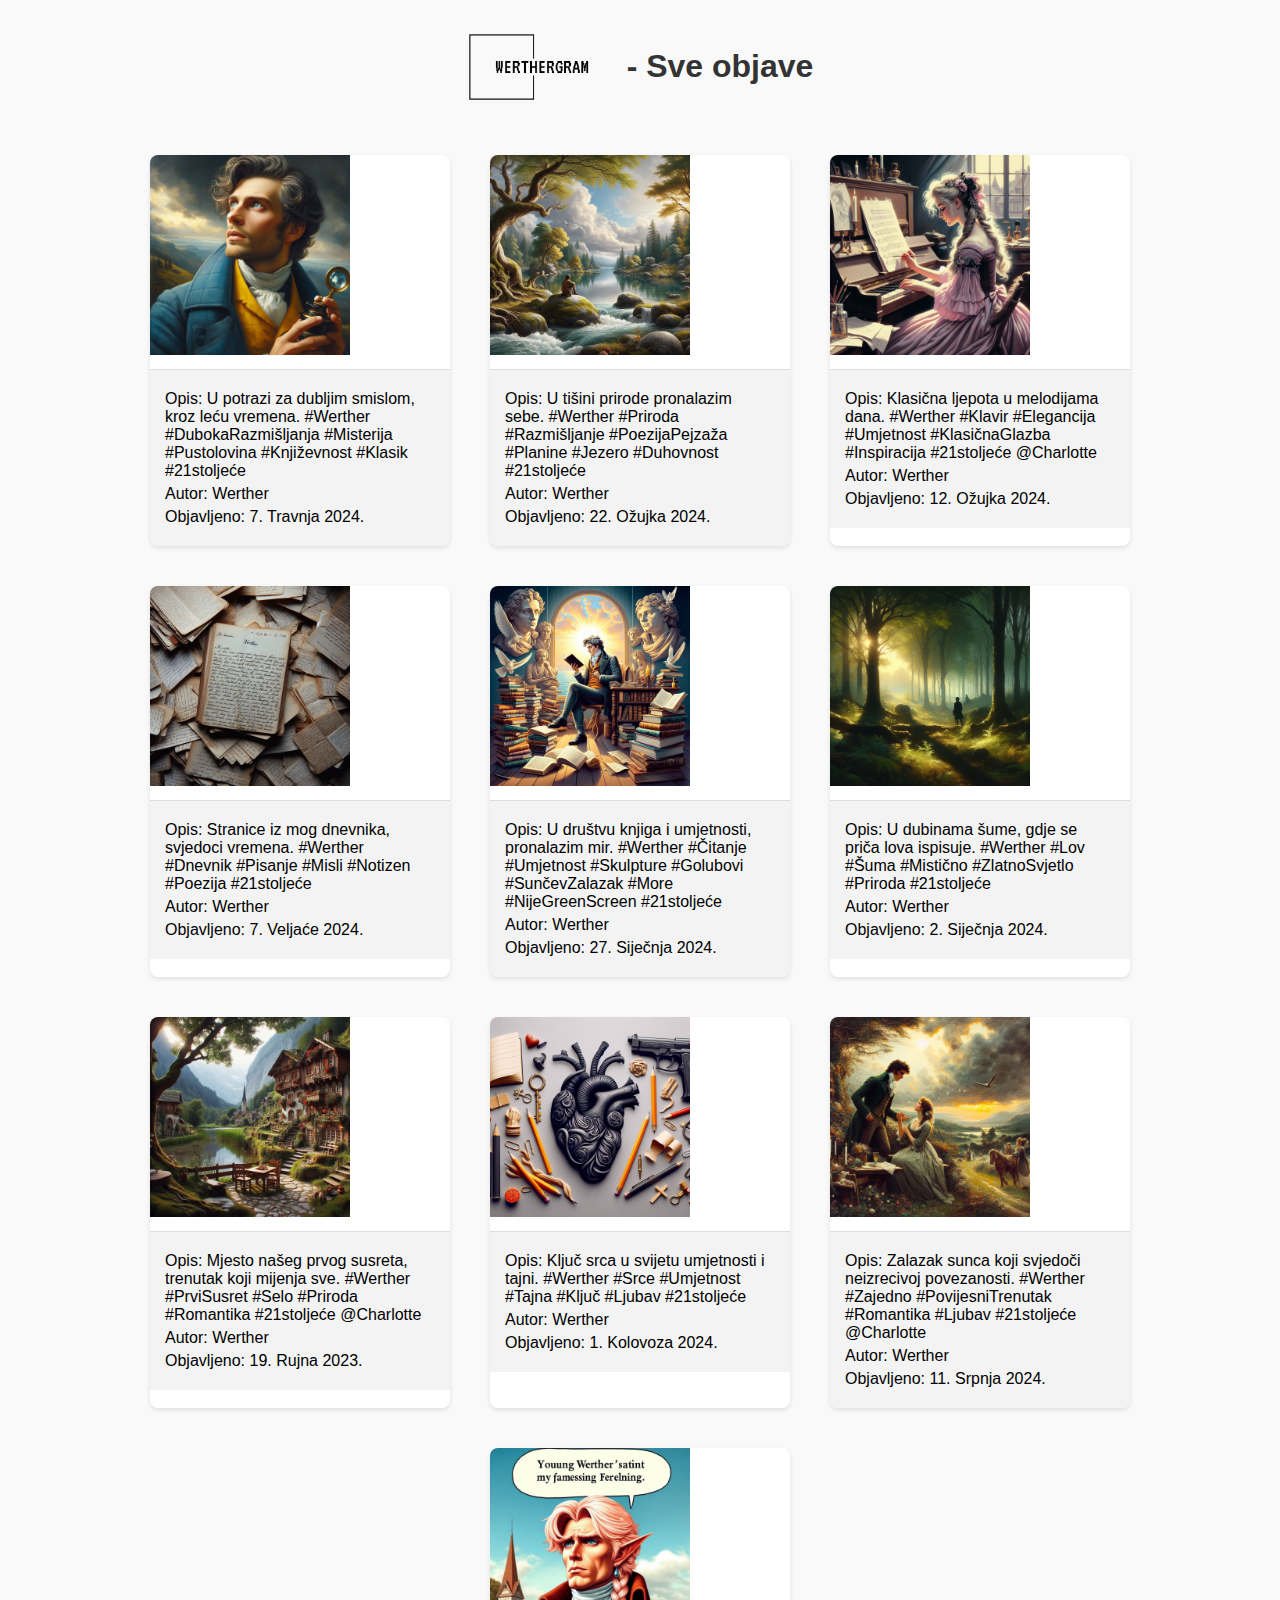
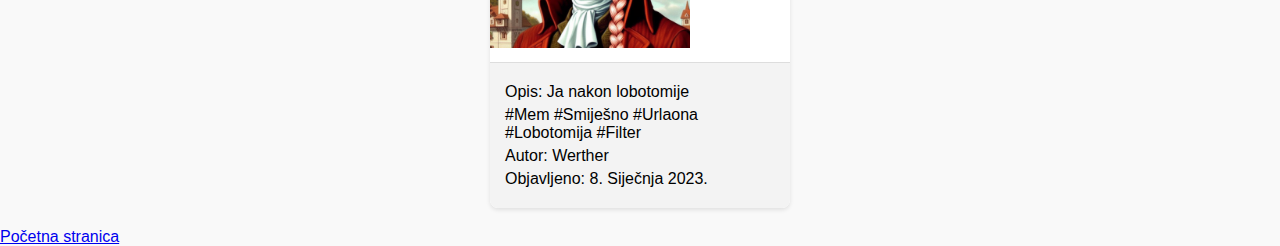
<file: other-posts.html>
<!DOCTYPE html>
<html lang="en">
  <head>
    <meta charset="UTF-8" />
    <meta name="viewport" content="width=device-width, initial-scale=1.0" />
    <title>Other Posts</title>
    <style>
      .post {
        margin-bottom: 20px;
      }
      .post img {
        max-width: 200px;
        cursor: pointer;
      }
      .post img:hover {
        max-width: 300px;
      }
      .post-info {
        margin-top: 10px;
      }
    </style>
    <style>
      body {
        font-family: Arial, sans-serif;
        background-color: #f9f9f9;
        margin: 0;
        padding: 0;
      }
      h1 {
        text-align: center;
        color: #333;
        margin-top: 20px;
      }
      h1 {
        text-align: center;
        color: #333;
        margin-top: 20px;
        display: flex;
        align-items: center;
        justify-content: center;
      }
      h1 img {
        width: 150px; /* Adjust the size of the logo as needed */
        margin-right: 10px; /* Add some space between the logo and title */
      }
      #other-posts-container {
        display: flex;
        flex-wrap: wrap;
        justify-content: center;
      }
      #other-posts-container {
        display: flex;
        flex-wrap: wrap;
        justify-content: center;
      }
      .post {
        margin: 20px;
        background-color: #fff;
        box-shadow: 0 2px 4px rgba(0, 0, 0, 0.1);
        border-radius: 8px;
        overflow: hidden;
        width: 300px;
      }
      .post img {
        width: 100%;
        height: auto;
        transition: transform 0.3s ease;
        cursor: pointer;
      }
      .post img:hover {
        transform: scale(1.05);
      }
      .post-info {
        padding: 15px;
        background-color: #f3f3f3;
        border-top: 1px solid #ddd;
      }
      .post-info p {
        margin: 5px 0;
      }
      a.button {
        display: block;
        width: 150px;
        margin: 20px auto;
        padding: 10px;
        text-align: center;
        color: #fff;
        background-color: #007bff;
        text-decoration: none;
        border-radius: 5px;
      }
      a.button:hover {
        background-color: #0056b3;
      }
    </style>
    <script>
      function enlargeImage(imageSrc) {
        document.getElementById("enlarged-image").src = imageSrc;
        document.getElementById("enlarged-image-container").style.display =
          "block";
      }

      function closeEnlargedImage() {
        document.getElementById("enlarged-image-container").style.display =
          "none";
      }
    </script>
  </head>
  <body>
    <h1><img src="logo.png" alt="Logo" />- Sve objave</h1>
    <div id="other-posts-container">
      <!-- Post 1 -->
      <div class="post">
        <img
          src="post1.jpg"
          alt="Post 1"
          onmouseover="playSong('song1.mp3')"
          onmouseout="stopSong()"
        />
        <div class="post-info">
          <p>
            Opis: U potrazi za dubljim smislom, kroz leću vremena. #Werther
            #DubokaRazmišljanja #Misterija #Pustolovina #Književnost #Klasik
            #21stoljeće
          </p>
          <p>Autor: Werther</p>
          <p>Objavljeno: 7. Travnja 2024.</p>
        </div>
      </div>
      <!-- Post 2 -->
      <div class="post">
        <img
          src="post2.jpg"
          alt="Post 2"
          onmouseover="playSong('song2.mp3')"
          onmouseout="stopSong()"
        />
        <div class="post-info">
          <p>
            Opis: U tišini prirode pronalazim sebe. #Werther #Priroda
            #Razmišljanje #PoezijaPejzaža #Planine #Jezero #Duhovnost
            #21stoljeće
          </p>
          <p>Autor: Werther</p>
          <p>Objavljeno: 22. Ožujka 2024.</p>
        </div>
      </div>
      <!-- Post 3 -->
      <div class="post">
        <img
          src="post3.jpg"
          alt="Post 3"
          onmouseover="playSong('song3.mp3')"
          onmouseout="stopSong()"
        />
        <div class="post-info">
          <p>
            Opis: Klasična ljepota u melodijama dana. #Werther #Klavir
            #Elegancija #Umjetnost #KlasičnaGlazba #Inspiracija #21stoljeće
            @Charlotte
          </p>
          <p>Autor: Werther</p>
          <p>Objavljeno: 12. Ožujka 2024.</p>
        </div>
      </div>
      <!-- Post 4 -->
      <div class="post">
        <img
          src="post4.jpg"
          alt="Post 4"
          onmouseover="playSong('song4.mp3')"
          onmouseout="stopSong()"
        />
        <div class="post-info">
          <p>
            Opis: Stranice iz mog dnevnika, svjedoci vremena. #Werther #Dnevnik
            #Pisanje #Misli #Notizen #Poezija #21stoljeće
          </p>
          <p>Autor: Werther</p>
          <p>Objavljeno: 7. Veljaće 2024.</p>
        </div>
      </div>
      <!-- Post 5 -->
      <div class="post">
        <img
          src="post5.jpg"
          alt="Post 5"
          onmouseover="playSong('song5.mp3')"
          onmouseout="stopSong()"
        />
        <div class="post-info">
          <p>
            Opis: U društvu knjiga i umjetnosti, pronalazim mir. #Werther
            #Čitanje #Umjetnost #Skulpture #Golubovi #SunčevZalazak #More
            #NijeGreenScreen #21stoljeće
          </p>
          <p>Autor: Werther</p>
          <p>Objavljeno: 27. Siječnja 2024.</p>
        </div>
      </div>
      <!-- Post 6 -->
      <div class="post">
        <img
          src="post6.jpg"
          alt="Post 6"
          onmouseover="playSong('song6.mp3')"
          onmouseout="stopSong()"
        />
        <div class="post-info">
          <p>
            Opis: U dubinama šume, gdje se priča lova ispisuje. #Werther #Lov
            #Šuma #Mistično #ZlatnoSvjetlo #Priroda #21stoljeće
          </p>
          <p>Autor: Werther</p>
          <p>Objavljeno: 2. Siječnja 2024.</p>
        </div>
      </div>
      <!-- Post 7 -->
      <div class="post">
        <img
          src="post7.jpg"
          alt="Post 7"
          onmouseover="playSong('song7.mp3')"
          onmouseout="stopSong()"
        />
        <div class="post-info">
          <p>
            Opis: Mjesto našeg prvog susreta, trenutak koji mijenja sve.
            #Werther #PrviSusret #Selo #Priroda #Romantika #21stoljeće
            @Charlotte
          </p>
          <p>Autor: Werther</p>
          <p>Objavljeno: 19. Rujna 2023.</p>
        </div>
      </div>
      <!-- Post 8 -->
      <div class="post">
        <img
          src="post8.jpg"
          alt="Post 8"
          onmouseover="playSong('song8.mp3')"
          onmouseout="stopSong()"
        />
        <div class="post-info">
          <p>
            Opis: Ključ srca u svijetu umjetnosti i tajni. #Werther #Srce
            #Umjetnost #Tajna #Ključ #Ljubav #21stoljeće
          </p>
          <p>Autor: Werther</p>
          <p>Objavljeno: 1. Kolovoza 2024.</p>
        </div>
      </div>
      <!-- Post 9 -->
      <div class="post">
        <img
          src="post9.jpg"
          alt="Post 9"
          onmouseover="playSong('song9.mp3')"
          onmouseout="stopSong()"
        />
        <div class="post-info">
          <p>
            Opis: Zalazak sunca koji svjedoči neizrecivoj povezanosti. #Werther
            #Zajedno #PovijesniTrenutak #Romantika #Ljubav #21stoljeće
            @Charlotte
          </p>
          <p>Autor: Werther</p>
          <p>Objavljeno: 11. Srpnja 2024.</p>
        </div>
      </div>
      <!-- Post 10 -->
      <div class="post">
        <img
          src="post10.jpg"
          alt="Post 10"
          onmouseover="playSong('song10.mp3')"
          onmouseout="stopSong()"
        />
        <div class="post-info">
          <p>Opis: Ja nakon lobotomije</p>
          <p>#Mem #Smiješno #Urlaona #Lobotomija #Filter</p>
          <p>Autor: Werther</p>
          <p>Objavljeno: 8. Siječnja 2023.</p>
        </div>
      </div>
    </div>
    <div
      id="enlarged-image-container"
      style="
        display: none;
        position: fixed;
        top: 0;
        left: 0;
        width: 100%;
        height: 100%;
        background-color: rgba(0, 0, 0, 0.7);
        text-align: center;
      "
    >
      <img id="enlarged-image" style="max-height: 90vh; margin-top: 5vh" />
      <button
        onclick="closeEnlargedImage()"
        style="position: fixed; top: 10px; right: 10px"
      >
        Close
      </button>
      <audio id="audio" style="display: none"></audio>
      <script>
        var audio = document.getElementById("audio");

        function playSong(songSrc) {
          audio.src = songSrc;
          audio.play();
        }

        function stopSong() {
          audio.pause();
          audio.currentTime = 0;
        }
      </script>
    </div>

    <a href="index.html">Početna stranica</a>
  </body>
</html>
</file>
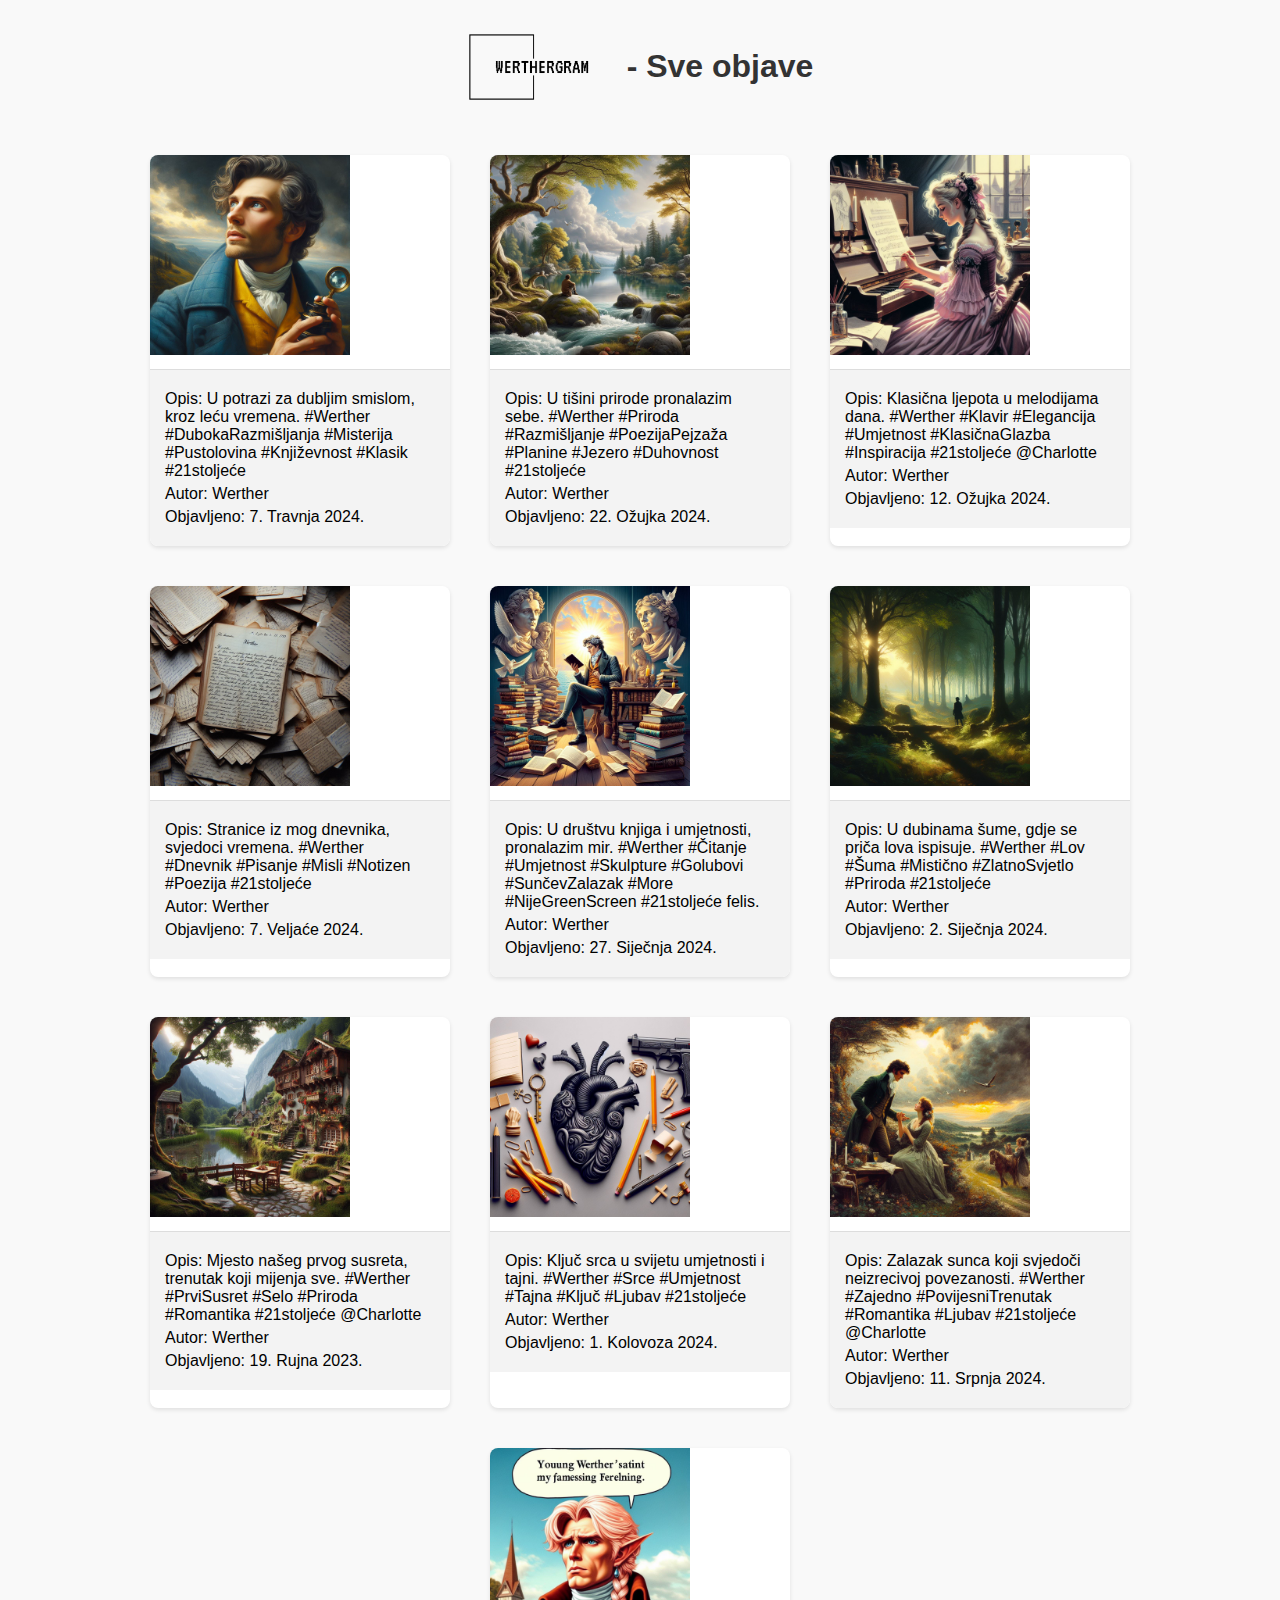
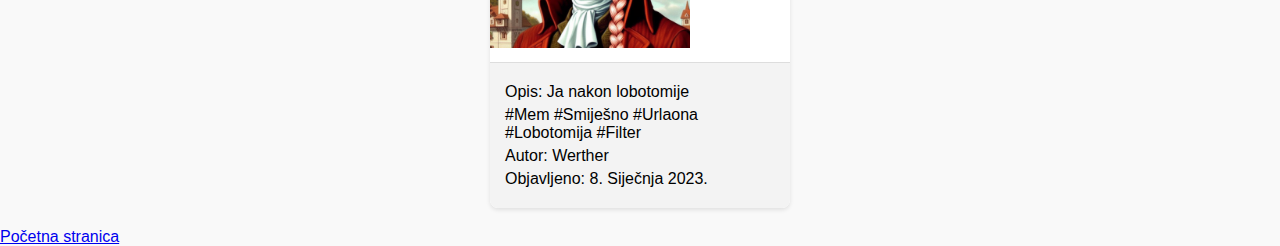
<file: insta/other-posts.html>
<!DOCTYPE html>
<html lang="en">
  <head>
    <meta charset="UTF-8" />
    <meta name="viewport" content="width=device-width, initial-scale=1.0" />
    <title>Other Posts</title>
    <style>
      .post {
        margin-bottom: 20px;
      }
      .post img {
        max-width: 200px;
        cursor: pointer;
      }
      .post img:hover {
        max-width: 300px;
      }
      .post-info {
        margin-top: 10px;
      }
    </style>
    <style>
      body {
        font-family: Arial, sans-serif;
        background-color: #f9f9f9;
        margin: 0;
        padding: 0;
      }
      h1 {
        text-align: center;
        color: #333;
        margin-top: 20px;
      }
      h1 {
        text-align: center;
        color: #333;
        margin-top: 20px;
        display: flex;
        align-items: center;
        justify-content: center;
      }
      h1 img {
        width: 150px; /* Adjust the size of the logo as needed */
        margin-right: 10px; /* Add some space between the logo and title */
      }
      #other-posts-container {
        display: flex;
        flex-wrap: wrap;
        justify-content: center;
      }
      #other-posts-container {
        display: flex;
        flex-wrap: wrap;
        justify-content: center;
      }
      .post {
        margin: 20px;
        background-color: #fff;
        box-shadow: 0 2px 4px rgba(0, 0, 0, 0.1);
        border-radius: 8px;
        overflow: hidden;
        width: 300px;
      }
      .post img {
        width: 100%;
        height: auto;
        transition: transform 0.3s ease;
        cursor: pointer;
      }
      .post img:hover {
        transform: scale(1.05);
      }
      .post-info {
        padding: 15px;
        background-color: #f3f3f3;
        border-top: 1px solid #ddd;
      }
      .post-info p {
        margin: 5px 0;
      }
      a.button {
        display: block;
        width: 150px;
        margin: 20px auto;
        padding: 10px;
        text-align: center;
        color: #fff;
        background-color: #007bff;
        text-decoration: none;
        border-radius: 5px;
      }
      a.button:hover {
        background-color: #0056b3;
      }
    </style>
    <script>
      function enlargeImage(imageSrc) {
        document.getElementById("enlarged-image").src = imageSrc;
        document.getElementById("enlarged-image-container").style.display =
          "block";
      }

      function closeEnlargedImage() {
        document.getElementById("enlarged-image-container").style.display =
          "none";
      }
    </script>
  </head>
  <body>
    <h1><img src="logo.png" alt="Logo" />- Sve objave</h1>
    <div id="other-posts-container">
      <!-- Post 1 -->
      <div class="post">
        <img
          src="post1.jpg"
          alt="Post 1"
          onmouseover="playSong('song1.mp3')"
          onmouseout="stopSong()"
        />
        <div class="post-info">
          <p>
            Opis: U potrazi za dubljim smislom, kroz leću vremena. #Werther
            #DubokaRazmišljanja #Misterija #Pustolovina #Književnost #Klasik
            #21stoljeće
          </p>
          <p>Autor: Werther</p>
          <p>Objavljeno: 7. Travnja 2024.</p>
        </div>
      </div>
      <!-- Post 2 -->
      <div class="post">
        <img
          src="post2.jpg"
          alt="Post 2"
          onmouseover="playSong('song2.mp3')"
          onmouseout="stopSong()"
        />
        <div class="post-info">
          <p>
            Opis: U tišini prirode pronalazim sebe. #Werther #Priroda
            #Razmišljanje #PoezijaPejzaža #Planine #Jezero #Duhovnost
            #21stoljeće
          </p>
          <p>Autor: Werther</p>
          <p>Objavljeno: 22. Ožujka 2024.</p>
        </div>
      </div>
      <!-- Post 3 -->
      <div class="post">
        <img
          src="post3.jpg"
          alt="Post 3"
          onmouseover="playSong('song3.mp3')"
          onmouseout="stopSong()"
        />
        <div class="post-info">
          <p>
            Opis: Klasična ljepota u melodijama dana. #Werther #Klavir
            #Elegancija #Umjetnost #KlasičnaGlazba #Inspiracija #21stoljeće
            @Charlotte
          </p>
          <p>Autor: Werther</p>
          <p>Objavljeno: 12. Ožujka 2024.</p>
        </div>
      </div>
      <!-- Post 4 -->
      <div class="post">
        <img
          src="post4.jpg"
          alt="Post 4"
          onmouseover="playSong('song4.mp3')"
          onmouseout="stopSong()"
        />
        <div class="post-info">
          <p>
            Opis: Stranice iz mog dnevnika, svjedoci vremena. #Werther #Dnevnik
            #Pisanje #Misli #Notizen #Poezija #21stoljeće
          </p>
          <p>Autor: Werther</p>
          <p>Objavljeno: 7. Veljaće 2024.</p>
        </div>
      </div>
      <!-- Post 5 -->
      <div class="post">
        <img
          src="post5.jpg"
          alt="Post 5"
          onmouseover="playSong('song5.mp3')"
          onmouseout="stopSong()"
        />
        <div class="post-info">
          <p>
            Opis: U društvu knjiga i umjetnosti, pronalazim mir. #Werther
            #Čitanje #Umjetnost #Skulpture #Golubovi #SunčevZalazak #More
            #NijeGreenScreen #21stoljeće felis.
          </p>
          <p>Autor: Werther</p>
          <p>Objavljeno: 27. Siječnja 2024.</p>
        </div>
      </div>
      <!-- Post 6 -->
      <div class="post">
        <img
          src="post6.jpg"
          alt="Post 6"
          onmouseover="playSong('song6.mp3')"
          onmouseout="stopSong()"
        />
        <div class="post-info">
          <p>
            Opis: U dubinama šume, gdje se priča lova ispisuje. #Werther #Lov
            #Šuma #Mistično #ZlatnoSvjetlo #Priroda #21stoljeće
          </p>
          <p>Autor: Werther</p>
          <p>Objavljeno: 2. Siječnja 2024.</p>
        </div>
      </div>
      <!-- Post 7 -->
      <div class="post">
        <img
          src="post7.jpg"
          alt="Post 7"
          onmouseover="playSong('song7.mp3')"
          onmouseout="stopSong()"
        />
        <div class="post-info">
          <p>
            Opis: Mjesto našeg prvog susreta, trenutak koji mijenja sve.
            #Werther #PrviSusret #Selo #Priroda #Romantika #21stoljeće
            @Charlotte
          </p>
          <p>Autor: Werther</p>
          <p>Objavljeno: 19. Rujna 2023.</p>
        </div>
      </div>
      <!-- Post 8 -->
      <div class="post">
        <img
          src="post8.jpg"
          alt="Post 8"
          onmouseover="playSong('song8.mp3')"
          onmouseout="stopSong()"
        />
        <div class="post-info">
          <p>
            Opis: Ključ srca u svijetu umjetnosti i tajni. #Werther #Srce
            #Umjetnost #Tajna #Ključ #Ljubav #21stoljeće
          </p>
          <p>Autor: Werther</p>
          <p>Objavljeno: 1. Kolovoza 2024.</p>
        </div>
      </div>
      <!-- Post 9 -->
      <div class="post">
        <img
          src="post9.jpg"
          alt="Post 9"
          onmouseover="playSong('song9.mp3')"
          onmouseout="stopSong()"
        />
        <div class="post-info">
          <p>
            Opis: Zalazak sunca koji svjedoči neizrecivoj povezanosti. #Werther
            #Zajedno #PovijesniTrenutak #Romantika #Ljubav #21stoljeće
            @Charlotte
          </p>
          <p>Autor: Werther</p>
          <p>Objavljeno: 11. Srpnja 2024.</p>
        </div>
      </div>
      <!-- Post 10 -->
      <div class="post">
        <img
          src="post10.jpg"
          alt="Post 10"
          onmouseover="playSong('song10.mp3')"
          onmouseout="stopSong()"
        />
        <div class="post-info">
          <p>Opis: Ja nakon lobotomije</p>
          <p>#Mem #Smiješno #Urlaona #Lobotomija #Filter</p>
          <p>Autor: Werther</p>
          <p>Objavljeno: 8. Siječnja 2023.</p>
        </div>
      </div>
    </div>
    <div
      id="enlarged-image-container"
      style="
        display: none;
        position: fixed;
        top: 0;
        left: 0;
        width: 100%;
        height: 100%;
        background-color: rgba(0, 0, 0, 0.7);
        text-align: center;
      "
    >
      <img id="enlarged-image" style="max-height: 90vh; margin-top: 5vh" />
      <button
        onclick="closeEnlargedImage()"
        style="position: fixed; top: 10px; right: 10px"
      >
        Close
      </button>
      <audio id="audio" style="display: none"></audio>
      <script>
        var audio = document.getElementById("audio");

        function playSong(songSrc) {
          audio.src = songSrc;
          audio.play();
        }

        function stopSong() {
          audio.pause();
          audio.currentTime = 0;
        }
      </script>
    </div>

    <a href="index.html">Početna stranica</a>
  </body>
</html>
</file>
